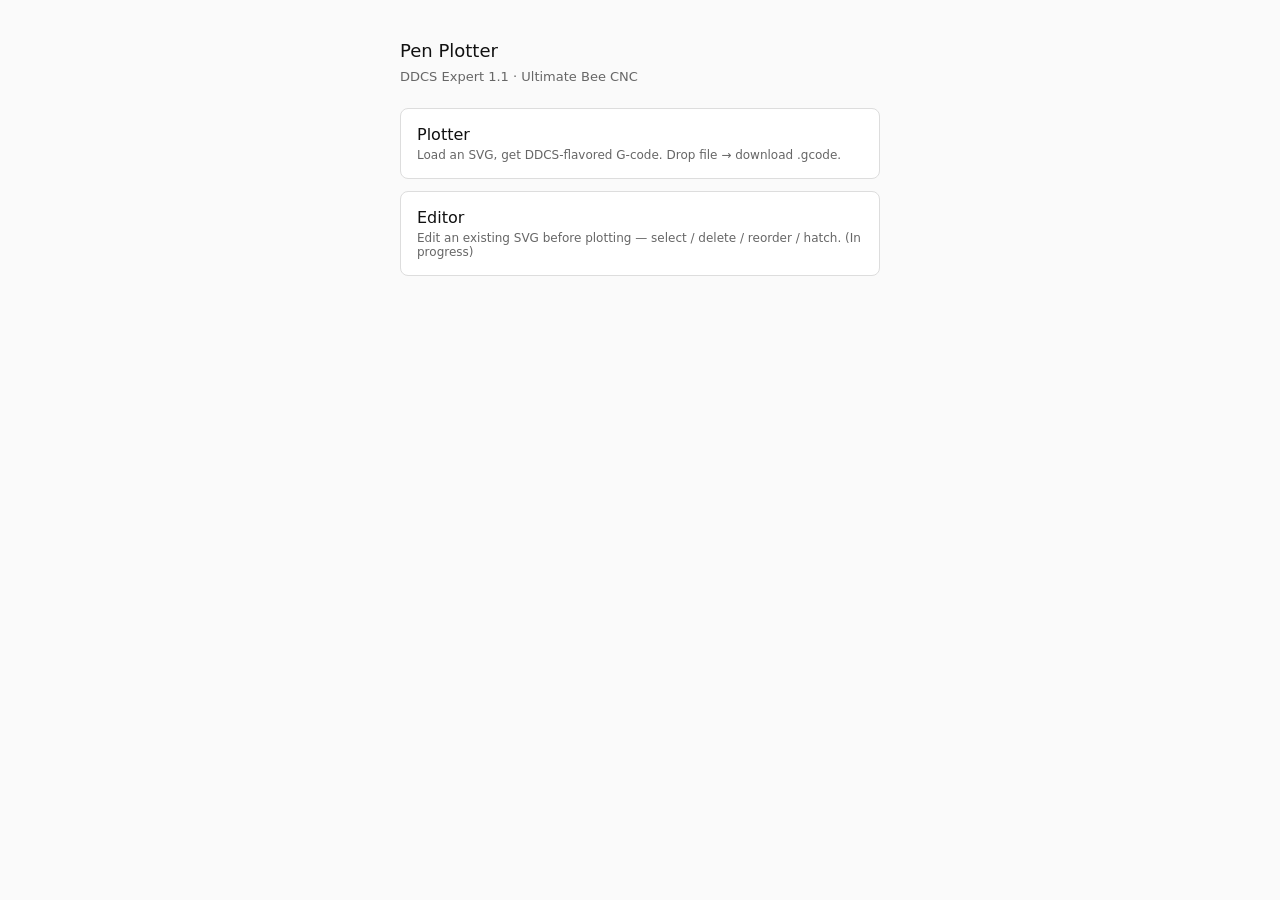
<file: index.html>
<!DOCTYPE html>
<html lang="en">
<head>
<meta charset="utf-8">
<title>Pen Plotter</title>
<link rel="stylesheet" href="styles/common.css">
<style>
  body { padding: 40px; max-width: 560px; margin: 0 auto; }
  .app { display: block; padding: 16px; border: 1px solid var(--border); border-radius: 8px; margin-bottom: 12px; background: white; }
  .app:hover { border-color: var(--accent); }
  .app h2 { color: var(--fg); text-transform: none; letter-spacing: 0; font-size: 16px; margin-bottom: 4px; }
  .app p { margin: 0; color: var(--muted); font-size: 12px; }
</style>
</head>
<body>
<h1 style="margin-bottom:8px">Pen Plotter</h1>
<p style="color:var(--muted);margin-top:0;margin-bottom:24px">DDCS Expert 1.1 · Ultimate Bee CNC</p>

<a class="app" href="plotter.html">
  <h2>Plotter</h2>
  <p>Load an SVG, get DDCS-flavored G-code. Drop file → download .gcode.</p>
</a>

<a class="app" href="editor.html">
  <h2>Editor</h2>
  <p>Edit an existing SVG before plotting — select / delete / reorder / hatch. (In progress)</p>
</a>
</body>
</html>
</file>
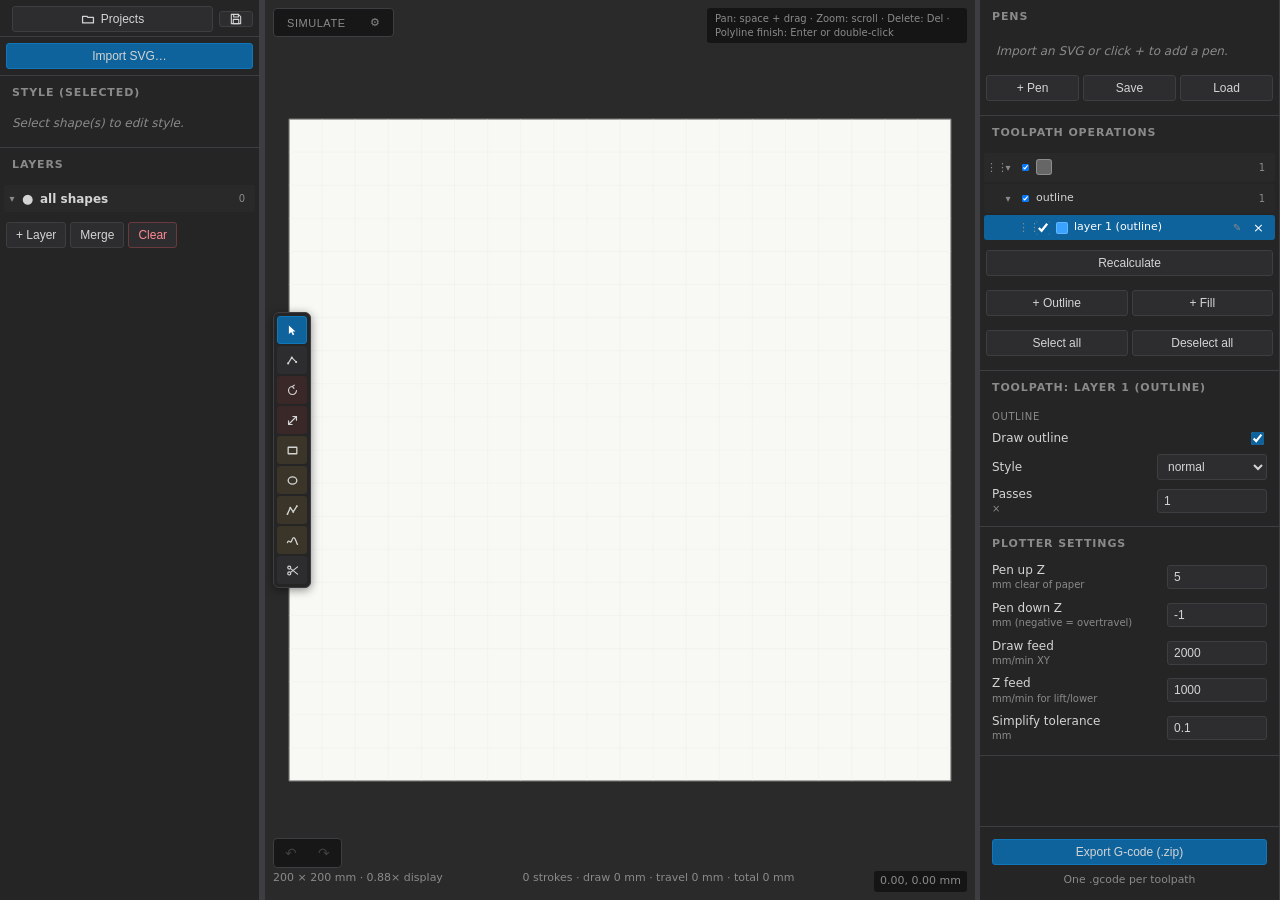
<file: app/index.html>
<!doctype html>
<html lang="en">
<head>
<meta charset="utf-8">
<meta name="viewport" content="width=device-width, initial-scale=1, viewport-fit=cover">
<title>Pen Plotter</title>
<style>
:root {
    --bg: #1e1e1e;
    --panel: #252526;
    --panel-2: #2d2d30;
    --border: #3e3e42;
    --text: #d4d4d4;
    --text-dim: #8a8a8a;
    --accent: #0e639c;
    --accent-hi: #1177bb;
    --danger: #c4444f;
    --canvas-bg: #f8f8f5;
    --canvas-grid: #e8e8e0;
}
* { box-sizing: border-box; }
html, body {
    margin: 0; padding: 0; height: 100%;
    font: 13px/1.35 -apple-system, "Segoe UI", system-ui, sans-serif;
    background: var(--bg); color: var(--text); overflow: hidden;
    user-select: none;
}
#app { display: grid; grid-template-columns: var(--left-w, 260px) 5px 1fr 5px var(--right-w, 300px); height: 100vh; }
/* Desktop: the mobile split handle + tab bar are hidden. */
#mobileSplit, #mobileTabs { display: none; }
/* Draggable dividers between the side panels and the canvas. */
.vsplit { background: var(--border); cursor: col-resize; }
.vsplit:hover, .vsplit.dragging { background: var(--accent-hi); }

/* Mobile / narrow: stack canvas on top, one tabbed panel below, with a
   draggable splitter. The two desktop side-panels share the bottom area;
   the active tab (body.mtab-toolpath) decides which one shows. */
@media (max-width: 820px) {
    #app {
        grid-template-columns: 1fr;
        grid-template-rows: var(--mobile-canvas, 52vh) 10px auto minmax(0, 1fr);
        grid-template-areas: "canvas" "split" "tabs" "panels";
    }
    #canvasWrap { grid-area: canvas; min-height: 0; }
    .vsplit { display: none; }
    #mobileSplit {
        grid-area: split; display: flex; align-items: center; justify-content: center;
        background: var(--panel); border-top: 1px solid var(--border);
        border-bottom: 1px solid var(--border); cursor: row-resize; touch-action: none;
    }
    #mobileSplit span { width: 40px; height: 4px; border-radius: 2px; background: var(--text-dim); }
    #mobileTabs { grid-area: tabs; display: flex; background: var(--panel); border-bottom: 1px solid var(--border); }
    #mobileTabs .mtab {
        flex: 1; background: none; border: 0; color: var(--text-dim);
        font-size: 12px; padding: 8px; cursor: pointer; border-bottom: 2px solid transparent;
    }
    #mobileTabs .mtab.active { color: var(--text); border-bottom-color: var(--accent-hi); }
    .panel, .panel.right {
        grid-area: panels; overflow-y: auto; -webkit-overflow-scrolling: touch;
        touch-action: pan-y; border-left: 0; border-right: 0;
    }
    /* Make the panel the ONE scroll container on touch — the desktop inner
       scrollers (vh max-heights) become nested touch-scroll traps, so let
       their content flow into the panel instead. */
    .panel .layers, .panel #plotColors, .panel #toolpathLayers {
        max-height: none !important; overflow: visible !important;
    }
    .help { display: none; } /* keyboard hints are desktop-only */
    body:not(.mtab-toolpath) .panel.right { display: none; }
    body.mtab-toolpath .panel:not(.right) { display: none; }
}
.panel { background: var(--panel); border-right: 1px solid var(--border); display: flex; flex-direction: column; min-height: 0; }
.panel:last-child { border-right: 0; border-left: 1px solid var(--border); }
.panel h2 {
    font-size: 11px; text-transform: uppercase; letter-spacing: .08em;
    color: var(--text-dim); margin: 0; padding: 10px 12px 6px;
}
.panel section { border-bottom: 1px solid var(--border); padding-bottom: 8px; }
.panel section:last-child { border-bottom: 0; }

/* ===== toolbar ===== */
/* Compact tool grid — 4 per row, no section headers, minimal padding */
.toolbox { display: none; } /* tools moved into the canvas as a floating stack */
/* Floating vertical tool stack overlaid on the canvas (desktop + mobile).
   Moved into #canvasWrap at boot (tools.js). */
.tools {
    position: absolute; left: 8px; top: 50%; transform: translateY(-50%); z-index: 6;
    display: flex; flex-direction: column; gap: 2px;
    padding: 3px; background: var(--panel);
    border: 1px solid var(--border); border-radius: 6px;
    box-shadow: 0 2px 10px rgba(0,0,0,.45);
}
.tool {
    background: var(--panel-2); border: 1px solid transparent; color: var(--text);
    width: 30px; height: 28px; cursor: pointer; border-radius: 3px;
    display: flex; align-items: center; justify-content: center;
}
.tool svg { width: 13px; height: 13px; display: block; }
/* Transform tools (select/rotate/scale) — neutral cool tint.
   Draw tools — warm tint. Distinguishes the two groups even with the
   section headers removed. */
.tool[data-tool="select"],
.tool[data-tool="rotate"],
.tool[data-tool="scale"]    { background: #3a2828; }
.tool[data-tool="line"],
.tool[data-tool="rect"],
.tool[data-tool="ellipse"],
.tool[data-tool="polyline"],
.tool[data-tool="freehand"] { background: #3a3528; }
.tool[data-tool="select"]:hover,
.tool[data-tool="rotate"]:hover,
.tool[data-tool="scale"]:hover { background: #4d3535; }
.tool[data-tool="line"]:hover,
.tool[data-tool="rect"]:hover,
.tool[data-tool="ellipse"]:hover,
.tool[data-tool="polyline"]:hover,
.tool[data-tool="freehand"]:hover { background: #4a4030; }
/* Active state still wins (accent blue) regardless of group tint */
.tool.active { background: var(--accent) !important; border-color: var(--accent-hi); }
.tool:hover { border-color: var(--border); }
.tool.active { background: var(--accent); border-color: var(--accent-hi); }
.tool small { font-size: 9px; color: var(--text-dim); }
.tool.active small { color: rgba(255,255,255,.8); }

/* ===== layer panel ===== */
.layers { padding: 4px; max-height: 50vh; overflow-y: auto; }
.layer-row {
    display: grid; grid-template-columns: 14px 14px 1fr 18px; gap: 4px;
    align-items: center; padding: 4px 6px; border-radius: 3px;
    cursor: pointer; margin-bottom: 2px;
}
.layer-row.indented { padding-left: 18px; }
/* Leaf shape rows hold only a swatch + name — give the name the wide
   column and keep it on one line (otherwise it lands in a 14px cell and
   wraps). */
.layer-row.shape-leaf { grid-template-columns: 14px 1fr; }
.layer-row.shape-leaf .group-name {
    font-weight: 400; text-transform: none;
    overflow: hidden; text-overflow: ellipsis; white-space: nowrap;
}
.layer-row.has-selection { box-shadow: inset 2px 0 0 #1177bb; }
.layer-row .sel-count {
    background: #1177bb; color: white; font-size: 9px;
    padding: 1px 5px; border-radius: 8px; font-variant-numeric: tabular-nums;
    justify-self: end;
}

.group-row {
    display: grid; grid-template-columns: 12px 14px 1fr auto; gap: 4px;
    align-items: center; padding: 5px 6px 5px 2px;
    margin: 2px 0; border-radius: 3px; cursor: pointer;
    background: rgba(255,255,255,.02);
}
.group-row:hover { background: rgba(255,255,255,.05); }
.group-row .chevron { color: var(--text-dim); font-size: 10px; text-align: center; }
.group-row .group-name { font-size: 12px; font-weight: 600; text-transform: lowercase;
    overflow: hidden; text-overflow: ellipsis; white-space: nowrap; }
.group-row .group-count { color: var(--text-dim); font-size: 10px; font-variant-numeric: tabular-nums; padding-right: 4px; }

/* Plot Colors panel */
.pc-row {
    display: grid; grid-template-columns: 22px 1fr 52px 28px 16px; gap: 6px;
    align-items: center; padding: 4px 8px; border-radius: 3px; margin-bottom: 2px;
}
.pc-width {
    width: 100%; box-sizing: border-box; background: var(--panel-2);
    border: 1px solid var(--border); border-radius: 3px; color: var(--text);
    font-size: 11px; padding: 2px 4px; font-variant-numeric: tabular-nums;
}
.pc-row:hover { background: var(--panel-2); }
.pc-swatch {
    position: relative; width: 20px; height: 20px;
    border: 1px solid var(--border); border-radius: 3px;
    cursor: pointer; padding: 0;
}
.pc-name {
    background: transparent; border: 0; color: var(--text);
    font-size: 12px; padding: 2px 4px; border-radius: 3px;
    min-width: 0;
}
.pc-name:focus { background: var(--panel-2); outline: 1px solid var(--accent-hi); }
.pc-badge {
    background: var(--panel-2); color: var(--text-dim);
    font-size: 10px; padding: 1px 6px; border-radius: 8px;
    font-variant-numeric: tabular-nums; text-align: center;
}
.pc-del {
    color: var(--text-dim); cursor: pointer; text-align: center; font-size: 13px;
}
.pc-del:hover { color: var(--danger); }
#plotColors .empty { color: var(--text-dim); font-size: 12px; padding: 8px 12px; font-style: italic; }

/* Right-side toolpath layer rows */
.tp-layer-row {
    display: grid; grid-template-columns: 14px 14px 1fr; gap: 6px;
    align-items: center; padding: 4px 8px; border-radius: 3px;
    cursor: pointer; margin-bottom: 2px;
}
.tp-layer-row:hover { background: var(--panel-2); }
.tp-layer-row.selected { background: rgba(17, 119, 187, 0.18); }
.tp-layer-row.active { background: var(--accent); color: white; }
.tp-layer-row.target-editing {
    background: rgba(255, 138, 61, 0.22);
    box-shadow: inset 2px 0 0 #ff8a3d;
}
/* Pen folder "selected" highlight — new + Outline / + Fill paths land
   inside this folder. Distinct from active-toolpath blue so the user
   can tell which folder is the target without confusing it with a
   toolpath selection. */
.group-row.pen-selected {
    background: rgba(255, 138, 61, 0.18);
    box-shadow: inset 2px 0 0 #ff8a3d;
}
/* While target-editing, let clicks fall through the toolpath overlay
   to the SVG shapes underneath, and lift the ghost art's opacity so
   shapes are easy to hit. */
body.target-editing .tp-group,
body.target-editing .tp-group * { pointer-events: none !important; }
/* While a shape-edit tool is active, clicks fall through the toolpath
   overlay to the artwork so node/scissors/draw work in toolpath/sim view. */
body.shape-tools .tp-group,
body.shape-tools .tp-group * { pointer-events: none !important; }
body.target-editing [data-layer-id] { opacity: 0.6 !important; }
/* Drag-and-drop visuals for moving toolpaths between pen folders. */
.tp-layer-row.dragging, .group-row.dragging { opacity: 0.5; }
.group-row.drop-target {
    background: rgba(17, 119, 187, 0.32);
    box-shadow: inset 0 0 0 1px var(--accent-hi);
}
/* Drag handle (⋮⋮) shown on every reorderable row. Greyed out by
   default; lights up with a grab cursor on hover so it's obvious
   what's grabbable. */
.drag-handle {
    color: var(--text-dim); cursor: grab;
    font-size: 11px; line-height: 1;
    text-align: center; user-select: none;
}
.drag-handle:hover { color: var(--text); }
.dragging .drag-handle { cursor: grabbing; }
/* Insertion indicator when dropping onto another toolpath row — a thin
   accent-blue bar appears at the top (drop-before) or bottom (drop-after)
   of the target row showing where the dragged item will land. */
.tp-layer-row.drop-before { box-shadow: inset 0 2px 0 var(--accent-hi); }
.tp-layer-row.drop-after  { box-shadow: inset 0 -2px 0 var(--accent-hi); }
.bulk-banner {
    background: rgba(17, 119, 187, 0.22);
    border-left: 2px solid var(--accent-hi);
    color: var(--text); font-size: 11px;
    padding: 6px 10px; margin: 6px 8px 4px;
    border-radius: 3px;
}
.target-edit-banner {
    position: absolute; top: 8px; left: 50%; transform: translateX(-50%);
    z-index: 25;
    background: rgba(255, 138, 61, 0.95); color: #1e1e1e;
    border: 1px solid #d56a1f; border-radius: 4px;
    padding: 6px 14px; font-size: 12px; font-weight: 500;
    box-shadow: 0 4px 12px rgba(0,0,0,.45);
    pointer-events: none;
}

/* Cloud / projects panel */
/* Stacked label + full-width input — the URL is too long for the
   1fr 100px .field grid the numeric settings use. */
.cloud-field { padding: 4px 12px; display: flex; flex-direction: column; gap: 4px; }
.cloud-field label { font-size: 11px; color: var(--text-dim); }
#cloudUrl, #cloudKey {
    background: var(--panel-2); border: 1px solid var(--border); color: var(--text);
    padding: 4px 6px; border-radius: 3px; font-size: 11px; width: 100%;
    font-family: ui-monospace, "SFMono-Regular", Menlo, monospace;
}
#cloudUrl:focus, #cloudKey:focus { outline: 1px solid var(--accent-hi); }
.cloud-list { padding: 4px; max-height: 22vh; overflow-y: auto; }
.cloud-row {
    display: grid; grid-template-columns: 1fr auto 18px; gap: 6px;
    align-items: center; padding: 4px 8px; border-radius: 3px;
    cursor: pointer; margin-bottom: 2px; font-size: 12px;
}
.cloud-row:hover { background: var(--panel-2); }
.cloud-row .cloud-name { overflow: hidden; text-overflow: ellipsis; white-space: nowrap; color: var(--text); }
.cloud-row .cloud-meta { color: var(--text-dim); font-size: 10px; font-variant-numeric: tabular-nums; }
.cloud-row .cloud-del {
    background: transparent; border: 0; color: var(--text-dim);
    font-size: 14px; cursor: pointer; padding: 0;
}
.cloud-row .cloud-del:hover { color: var(--danger); }
.empty { color: var(--text-dim); font-size: 11px; padding: 8px 12px; }
.empty.err { color: #ffb0b6; }

/* Projects / Presets popup — fixed-position popover anchored under the
   button that opened it. cloud-picker.js positions and removes it. */
.preset-popover {
    position: fixed; z-index: 300;
    background: var(--panel); border: 1px solid var(--border);
    border-radius: 4px; box-shadow: 0 8px 24px rgba(0,0,0,.55);
    padding: 12px; min-width: 520px; max-width: 760px;
    display: flex; flex-direction: column; gap: 10px;
    max-height: 80vh;
}
.preset-popover .preset-header {
    font-size: 11px; color: var(--text-dim);
    text-transform: uppercase; letter-spacing: .08em;
    padding-bottom: 6px; border-bottom: 1px solid var(--border);
    display: flex; justify-content: space-between; align-items: baseline;
}
.preset-popover .preset-header .preset-current {
    text-transform: none; letter-spacing: 0; color: var(--text);
    font-size: 11px; font-weight: 500;
}
.preset-popover .preset-actions { display: flex; gap: 6px; }
.preset-popover .preset-actions .btn { flex: 1; }
.preset-popover .preset-actions .btn:disabled { opacity: .4; cursor: not-allowed; }
.preset-popover .preset-list { overflow-y: auto; flex: 1; min-height: 0; }
.preset-popover .preset-row {
    display: grid; grid-template-columns: 1fr auto; gap: 10px;
    align-items: center; padding: 6px 8px; border-radius: 3px;
    font-size: 12px; margin-bottom: 2px;
}
.preset-popover.has-thumbs .preset-row {
    grid-template-columns: 72px 1fr auto;
}
.preset-popover .preset-row:hover { background: var(--panel-2); }
.preset-popover .preset-thumb {
    width: 72px; height: 72px;
    background: var(--canvas-bg); border: 1px solid var(--border);
    border-radius: 3px; overflow: hidden;
    display: flex; align-items: center; justify-content: center;
}
.preset-popover .preset-thumb svg { width: 100%; height: 100%; display: block; }
.preset-popover .preset-name-wrap {
    display: flex; flex-direction: column; gap: 2px; min-width: 0;
}
.preset-popover .preset-name {
    overflow: hidden; text-overflow: ellipsis; white-space: nowrap;
    color: var(--text); cursor: pointer; font-size: 13px;
}
.preset-popover .preset-name:hover { color: var(--accent-hi); }
.preset-popover .preset-swatches { display: flex; flex-wrap: wrap; gap: 3px; margin-top: 4px; }
.preset-popover .preset-swatches span {
    width: 14px; height: 14px; border-radius: 2px;
    border: 1px solid rgba(0,0,0,.35); box-sizing: border-box;
}
.preset-popover .preset-when {
    color: var(--text-dim); font-size: 10px; font-variant-numeric: tabular-nums;
}
.preset-popover .preset-row-actions { display: flex; gap: 4px; }
.preset-popover .preset-icon-btn {
    background: transparent; border: 1px solid transparent;
    color: var(--text-dim); cursor: pointer; padding: 2px 6px;
    border-radius: 3px; font-size: 13px; line-height: 1;
}
.preset-popover .preset-icon-btn:hover {
    background: var(--panel-2); border-color: var(--border); color: var(--text);
}
.preset-popover .preset-del:hover { color: var(--danger); border-color: var(--danger); }
.preset-popover .preset-empty { color: var(--text-dim); font-size: 11px; padding: 12px; text-align: center; }
.preset-popover .preset-empty.err { color: #ffb0b6; }
.preset-popover .preset-folder-header {
    display: flex; align-items: center; gap: 6px; cursor: pointer;
    padding: 5px 6px; margin-top: 2px; font-size: 11px; color: var(--text-dim);
    border-top: 1px solid var(--border); user-select: none;
}
.preset-popover .preset-folder-header:hover { color: var(--text); }
.preset-popover .preset-folder-caret { width: 10px; }
.preset-popover .preset-folder-name { flex: 1; color: var(--text); }
.preset-popover .preset-folder-count { opacity: .6; font-variant-numeric: tabular-nums; }
.preset-popover .preset-row-foldered { margin-left: 14px; }
/* Modal variant: centered dialog over a dimming backdrop. */
.preset-modal-backdrop {
    position: fixed; inset: 0; z-index: 300;
    background: rgba(0,0,0,.55);
    display: flex; align-items: center; justify-content: center;
}
.preset-popover.preset-modal {
    position: static; min-width: 0; width: min(620px, 92vw); max-height: 80vh;
}
.preset-popover .preset-close {
    margin-left: auto; background: none; border: none; cursor: pointer;
    color: var(--text-dim); font-size: 13px; line-height: 1; padding: 0 2px;
}
.preset-popover .preset-close:hover { color: var(--text); }
/* In-app prompt/confirm dialogs (ui-dialog.js) — webview lacks window.prompt. */
.ui-dialog-backdrop {
    position: fixed; inset: 0; z-index: 400;
    background: rgba(0,0,0,.55);
    display: flex; align-items: center; justify-content: center;
}
.ui-dialog {
    background: var(--panel); border: 1px solid var(--border);
    border-radius: 4px; box-shadow: 0 8px 24px rgba(0,0,0,.55);
    padding: 16px; width: min(380px, 92vw);
    display: flex; flex-direction: column; gap: 12px;
}
.ui-dialog-msg { font-size: 13px; color: var(--text); white-space: pre-line; }
/* Settings modal rows: label on the left (with a hint), control on the right. */
.setting-row { display: flex; align-items: center; justify-content: space-between; gap: 12px; cursor: pointer; }
.setting-row > span { font-size: 13px; color: var(--text); }
.setting-row small { display: block; color: var(--text-dim); font-size: 11px; margin-top: 2px; }
.setting-row input[type=checkbox] { width: 16px; height: 16px; flex: none; cursor: pointer; }
/* Recalculate button glows accent when the toolpath is stale. */
#recalcBtn.stale { background: var(--accent); border-color: var(--accent-hi); color: #fff; }
.ui-dialog-input {
    width: 100%; box-sizing: border-box; padding: 6px 8px;
    background: var(--panel-2); border: 1px solid var(--border);
    border-radius: 3px; color: var(--text); font-size: 13px;
}
.ui-dialog-btns { display: flex; justify-content: flex-end; gap: 8px; }
.ui-dialog-choices { display: flex; flex-direction: column; gap: 4px; max-height: 260px; overflow-y: auto; }
.ui-dialog-choice {
    display: flex; align-items: center; gap: 8px; text-align: left;
    padding: 6px 8px; background: var(--panel-2); border: 1px solid transparent;
    border-radius: 3px; color: var(--text); cursor: pointer; font-size: 13px;
}
.ui-dialog-choice:hover { border-color: var(--border); }
.ui-dialog-choice.selected { border-color: var(--accent); background: #2a3340; }
.ui-dialog-choice-sw { width: 16px; height: 16px; border-radius: 3px; border: 1px solid rgba(0,0,0,.4); flex: none; }
.ui-dialog-choice-label { flex: 1; }
.tp-layer-row.indented { padding-left: 20px; }
.tp-layer-row .exp { margin: 0; width: 14px; height: 14px; cursor: pointer; accent-color: var(--accent); }
.tp-layer-row .swatch { width: 12px; height: 12px; border-radius: 2px; border: 1px solid rgba(255,255,255,.2); }
.tp-layer-name { font-size: 12px; overflow: hidden; text-overflow: ellipsis; white-space: nowrap; }
.layer-row:hover { background: var(--panel-2); }
.layer-row.active { background: var(--accent); }
.layer-row .swatch {
    width: 14px; height: 14px; border-radius: 2px; border: 1px solid rgba(255,255,255,.2);
    cursor: pointer;
}
.layer-row .vis { color: var(--text-dim); font-size: 12px; cursor: pointer; }
.layer-row .vis:hover { color: var(--text); }
.layer-row .name { font-size: 12px; background: transparent; border: 0; color: inherit;
    width: 100%; padding: 2px; }
.layer-row .name:focus { background: rgba(0,0,0,.3); outline: 1px solid var(--accent-hi); }
.layer-row .del { color: var(--text-dim); cursor: pointer; text-align: center; font-size: 11px; }
.layer-row .del:hover { color: var(--danger); }
.layer-actions { display: flex; gap: 4px; padding: 4px 6px 6px; }
.btn {
    background: var(--panel-2); border: 1px solid var(--border); color: var(--text);
    padding: 5px 9px; cursor: pointer; font-size: 12px; border-radius: 3px;
}
.btn:hover { background: #3a3a3d; }
.btn.primary { background: var(--accent); border-color: var(--accent-hi); }
.btn.primary:hover { background: var(--accent-hi); }
.btn.primary:disabled { opacity: .5; cursor: not-allowed; }
.btn.danger { color: #ff8a92; border-color: #6a3a3e; }
.btn.danger:hover { background: #4a2a2e; }
.btn:disabled { opacity: .35; cursor: not-allowed; }

/* ===== canvas ===== */
.canvas-wrap {
    background: #2a2a2a; position: relative; overflow: hidden;
    display: flex; align-items: center; justify-content: center;
}
/* Canvas now fills the wrap; the doc "paper" is a rect drawn in
   user-space by render.js so it scrolls/zooms with the viewBox. The
   SVG itself has no background — the wrap's dark gray shows through
   the area outside the document. */
.canvas-svg { background: transparent; }
.canvas-svg.tool-line, .canvas-svg.tool-rect, .canvas-svg.tool-ellipse,
.canvas-svg.tool-polyline, .canvas-svg.tool-freehand { cursor: crosshair; }
.canvas-svg.tool-scissors { cursor: crosshair; }
.canvas-svg.tool-node { cursor: pointer; }
.canvas-svg.tool-select { cursor: default; }
.canvas-svg.tool-rotate, .canvas-svg.tool-scale { cursor: grab; }
.canvas-svg.panning { cursor: grab; }
/* No `fill` or `stroke-width` here on purpose — let each shape's own
   attributes take effect (CSS rules outrank XML presentation attrs and
   would force fill:none / fixed stroke width on every shape if set).
   The parent <g fill="none" stroke-width=0.3> provides a sensible default
   for un-attributed (user-drawn) shapes. */
.shape { pointer-events: stroke; cursor: pointer; transition: filter 0.06s ease; }
.shape[fill]:not([fill="none"]) { pointer-events: fill; }
.shape.selected { stroke-dasharray: 4 2; }
/* Hover halo — same idea as the toolpath overlay: the shape under the
   cursor pops so the user knows what they'll select. Uses drop-shadow
   so unstroked (fill-only) shapes still get visible feedback. */
.shape:hover { filter: drop-shadow(0 0 0.6px var(--accent-hi)) drop-shadow(0 0 0.4px var(--accent-hi)); }
.preview { stroke: #888; stroke-dasharray: 3 3; fill: none; stroke-width: 0.5; vector-effect: non-scaling-stroke; pointer-events: none; }
/* Scissors hover: the span that a click would snip, drawn solid red. */
.preview.trim-cut { stroke: #ff3b30; stroke-width: 3; stroke-dasharray: none; opacity: 0.9; stroke-linecap: round; }
/* Node-edit hover: ring the node a click would delete. */
.preview.node-hi { fill: #ff3b30; fill-opacity: 0.45; stroke: #ff3b30; stroke-width: 1.5; stroke-dasharray: none; vector-effect: non-scaling-stroke; }
/* Node-edit handles: every node of the selected shape. */
.node-handle { fill: #fff; stroke: var(--accent-hi); stroke-width: 1.4; vector-effect: non-scaling-stroke; }
.node-handle.active { fill: var(--accent-hi); stroke: #fff; stroke-width: 1.6; }

/* ===== toolpath overlay hit geometry =====
   .tp-group wraps each toolpath in the toolpath/simulation overlay.
   .tp-hit holds invisible click geometry (shape area for fills, thick
   transparent strokes for outlines) — kept fully transparent. Hover
   feedback comes solely from the Select tool's pink ghost (interaction.js);
   no tint glow behind the path. */
.status {
    position: absolute; bottom: 8px; left: 8px; right: 8px;
    color: var(--text-dim); font-size: 11px; pointer-events: none;
    display: flex; justify-content: space-between;
}
.status .coords { background: rgba(0,0,0,.5); padding: 3px 6px; border-radius: 3px; }
.help {
    position: absolute; top: 8px; right: 8px;
    color: var(--text-dim); font-size: 10px;
    background: rgba(0,0,0,.5); padding: 4px 8px; border-radius: 3px;
    pointer-events: none; max-width: 260px;
}

/* ===== settings/right panel ===== */
.right { overflow-y: auto; }
.field { padding: 4px 12px; display: grid; grid-template-columns: 1fr 100px; gap: 8px; align-items: center; }
.field label { font-size: 12px; color: var(--text); }
.field label small { color: var(--text-dim); display: block; font-size: 10px; }
.field input[type=number] {
    background: var(--panel-2); border: 1px solid var(--border); color: var(--text);
    padding: 4px 6px; border-radius: 3px; font-size: 12px; width: 100%;
    font-variant-numeric: tabular-nums;
}
.field input:focus { outline: 1px solid var(--accent-hi); }
.export {
    padding: 12px; margin-top: auto; border-top: 1px solid var(--border);
    display: flex; flex-direction: column; gap: 8px;
}
.import-row { padding: 8px 12px; display: flex; gap: 6px; }

/* ===== toast ===== */
#toast {
    position: fixed; bottom: 16px; left: 50%; transform: translateX(-50%);
    background: var(--panel-2); border: 1px solid var(--border);
    color: var(--text); padding: 10px 16px; border-radius: 4px;
    box-shadow: 0 4px 16px rgba(0,0,0,.6);
    opacity: 0; pointer-events: none; transition: opacity .2s; z-index: 400;
    max-width: 60vw;
}
#toast.show { opacity: 1; }
#toast.error { border-color: var(--danger); color: #ffb0b6; }

/* drop zone overlay */
.drop-overlay {
    position: absolute; inset: 0; background: rgba(14,99,156,.2);
    border: 2px dashed var(--accent-hi); display: none;
    align-items: center; justify-content: center; pointer-events: none;
    font-size: 18px; color: white; z-index: 50;
}
.drop-overlay.show { display: flex; }

input[type=file] { display: none; }

/* Both the artwork panel (layers/style) and the toolpath panel are always
   visible now — no mode gating. The legacy .mode-*-only classes are inert. */

/* tool icons */
.tool svg { display: block; }
.tool { color: var(--text); }
.tool.active { color: white; }

/* preview toggles (top-left of canvas) */
/* Small HUD shown during rotate/scale — displays the live value at
   the cursor and accepts a typed exact value (Enter to apply). */
.transform-hud {
    position: absolute; z-index: 30;
    background: rgba(20,20,20,.92); border: 1px solid var(--accent-hi);
    border-radius: 4px; padding: 4px 8px;
    display: flex; align-items: center; gap: 6px;
    font-size: 11px; color: var(--text);
    box-shadow: 0 4px 12px rgba(0,0,0,.5);
    pointer-events: auto;
}
.transform-hud[hidden] { display: none; }
.transform-hud label {
    color: var(--text-dim); text-transform: uppercase;
    letter-spacing: .05em; font-size: 9px;
}
.transform-hud input {
    background: var(--panel-2); border: 1px solid var(--border);
    color: var(--text); padding: 2px 5px; border-radius: 2px;
    width: 64px; font-size: 11px; font-variant-numeric: tabular-nums;
}
.transform-hud span { color: var(--text-dim); font-size: 11px; }
.transform-hud .btn { padding: 2px 8px; font-size: 11px; }

.undo-floating {
    position: absolute; bottom: 32px; left: 8px; display: flex; gap: 4px;
    background: rgba(20,20,20,.85); border: 1px solid var(--border);
    border-radius: 4px; padding: 3px; z-index: 20;
}
.undo-floating .view-toggle {
    min-width: 28px; padding: 4px 8px; font-size: 14px; line-height: 1;
}
.undo-floating .view-toggle:disabled { opacity: .35; cursor: not-allowed; }
.view-toggles {
    position: absolute; top: 8px; left: 8px; display: flex; gap: 4px;
    background: rgba(20,20,20,.85); border: 1px solid var(--border);
    border-radius: 4px; padding: 3px; z-index: 20;
}
.view-toggle {
    background: transparent; border: 0; color: var(--text-dim);
    padding: 4px 10px; cursor: pointer; font-size: 11px; border-radius: 3px;
    text-transform: uppercase; letter-spacing: .05em;
}
.view-toggle:hover { color: var(--text); }
.view-toggle.on { background: var(--accent); color: white; }

/* stats line (bottom strip) */
.status #stats { font-variant-numeric: tabular-nums; }

/* active-layer panel — compact field layout with select dropdowns */
#activeLayerContent .field { grid-template-columns: 1fr 110px; padding: 3px 12px; }
#activeLayerContent select {
    background: var(--panel-2); border: 1px solid var(--border); color: var(--text);
    padding: 4px 6px; border-radius: 3px; font-size: 12px; width: 100%;
}
#activeLayerContent select:focus { outline: 1px solid var(--accent-hi); }
#activeLayerContent .subhead {
    font-size: 10px; color: var(--text-dim);
    text-transform: uppercase; letter-spacing: .06em;
    padding: 8px 12px 2px;
}
#activeLayerContent .empty,
#styleContent .empty {
    color: var(--text-dim); font-size: 12px; padding: 8px 12px; font-style: italic;
}
#styleContent .field { padding: 4px 12px; }
.paint-swatches {
    display: flex; gap: 4px; align-items: center;
}
.swatch-btn {
    position: relative; width: 24px; height: 22px; padding: 0;
    border: 1px solid var(--border); border-radius: 3px;
    cursor: pointer; background: var(--panel-2);
}
.swatch-btn:hover { border-color: var(--text-dim); }
.swatch-btn.active { border-color: var(--accent-hi); box-shadow: 0 0 0 1px var(--accent-hi); }
.none-swatch {
    background-color: white;
    background-image: linear-gradient(to top right,
        transparent calc(50% - 1.5px),
        #c4444f calc(50% - 1.5px), #c4444f calc(50% + 1.5px),
        transparent calc(50% + 1.5px));
}
.paint-status {
    font-size: 11px; color: var(--text-dim);
    font-variant-numeric: tabular-nums;
    overflow: hidden; text-overflow: ellipsis; white-space: nowrap;
}
.mixed-swatch {
    background-image:
        repeating-linear-gradient(45deg, #888 0 4px, #ccc 4px 8px);
}

/* Swatch-based picker popover: None + custom-color + preset grid + hex. */
.paint-popover {
    position: fixed; z-index: 200;
    background: var(--panel); border: 1px solid var(--border);
    border-radius: 4px; padding: 8px;
    box-shadow: 0 6px 18px rgba(0,0,0,.5);
    display: flex; flex-direction: column; gap: 8px;
    width: 188px;
}
.paint-popover-row { display: flex; gap: 6px; }
.paint-popover-tile { width: 24px; height: 24px; position: relative; }
.paint-popover-tile.active {
    border-color: var(--accent-hi); box-shadow: 0 0 0 1px var(--accent-hi);
}
.paint-popover-grid {
    display: grid; grid-template-columns: repeat(5, 1fr); gap: 4px;
}
.custom-swatch {
    background: conic-gradient(
        red, orange, yellow, lime, cyan, blue, magenta, red);
}
.paint-popover-hex {
    background: var(--panel-2); border: 1px solid var(--border);
    color: var(--text); font-size: 12px; padding: 4px 6px;
    width: 100%; border-radius: 3px; font-family: ui-monospace, monospace;
}
</style>
<script src="https://apploader.pages.dev/fred-host.js" defer></script>
</head>
<body>
<div id="app">
    <!-- LEFT: tools + layers -->
    <div class="panel">
        <section style="border-bottom: 1px solid var(--border); padding: 6px 6px 4px; display: flex; gap: 6px; align-items: center;">
            <span data-fred-home-mount></span>
            <button class="btn" id="projectBtn" title="Save / open / delete full project (SVG + toolpaths + plot colors + settings)" style="flex: 1; display: flex; align-items: center; justify-content: center; gap: 6px;">
                <svg viewBox="0 0 18 18" width="14" height="14" fill="none" stroke="currentColor" stroke-width="1.6" stroke-linecap="round" stroke-linejoin="round">
                    <path d="M2 5.5 L2 14 L16 14 L16 7 L9 7 L7.5 5.5 Z"/>
                </svg>
                <span>Projects</span>
            </button>
            <button class="btn" id="saveProjectBtn" title="Save project (overwrites the one that's open)" style="display: flex; align-items: center; justify-content: center; padding: 0 9px;">
                <svg viewBox="0 0 18 18" width="14" height="14" fill="none" stroke="currentColor" stroke-width="1.4" stroke-linejoin="round" stroke-linecap="round">
                    <path d="M3 3 H12 L15 6 V15 H3 Z"/>
                    <path d="M6 3 V6.5 H12 V3"/>
                    <rect x="5.5" y="9.5" width="7" height="5.5"/>
                </svg>
            </button>
        </section>
        <section style="border-bottom: 1px solid var(--border); padding: 6px;">
            <button class="btn primary" id="importBtn" style="width: 100%;">Import SVG…</button>
            <input type="file" id="importFile" accept=".svg,image/svg+xml">
        </section>
        <section class="toolbox">
            <div class="tools" id="allTools">
                <button class="tool active" data-tool="select" title="Select (V) — click a shape; drag empty area for marquee; shift to add">
                    <svg viewBox="0 0 18 18" width="14" height="14" fill="currentColor">
                        <path d="M4 2 L4 14 L7.2 11.2 L9.4 15.5 L11.4 14.5 L9.3 10.3 L13 10.3 Z"/>
                    </svg>

                </button>
                <button class="tool" data-tool="node" title="Node edit (N) — click a node to delete it; the path closes back up">
                    <svg viewBox="0 0 18 18" width="14" height="14" fill="none" stroke="currentColor" stroke-width="1.5" stroke-linecap="round" stroke-linejoin="round">
                        <polyline points="3,13 8,5 14,11"/>
                        <rect x="1.7" y="11.7" width="2.6" height="2.6" fill="currentColor" stroke="none"/>
                        <rect x="6.7" y="3.7" width="2.6" height="2.6" fill="currentColor" stroke="none"/>
                        <rect x="12.7" y="9.7" width="2.6" height="2.6" fill="currentColor" stroke="none"/>
                    </svg>

                </button>
                <button class="tool" data-tool="rotate" title="Rotate — drag a shape to rotate around its center">
                    <!-- Simple 3/4 circular arrow — minimal rotate icon -->
                    <svg viewBox="0 0 18 18" width="14" height="14" fill="none" stroke="currentColor" stroke-width="1.6" stroke-linecap="round" stroke-linejoin="round">
                        <path d="M14.5 9 A 5.5 5.5 0 1 1 9 3.5"/>
                        <polyline points="11.5,1.5 9,3.5 11,6"/>
                    </svg>

                </button>
                <button class="tool" data-tool="scale" title="Scale (S) — drag a shape to scale from its center">
                    <!-- Diagonal double-headed arrow (NE/SW) — universal resize -->
                    <svg viewBox="0 0 18 18" width="14" height="14" fill="none" stroke="currentColor" stroke-width="1.6" stroke-linecap="round" stroke-linejoin="round">
                        <line x1="3.5" y1="14.5" x2="14.5" y2="3.5"/>
                        <polyline points="3.5,9.5 3.5,14.5 8.5,14.5"/>
                        <polyline points="9.5,3.5 14.5,3.5 14.5,8.5"/>
                    </svg>

                </button>
                <button class="tool" data-tool="rect" title="Rectangle (R)">
                    <svg viewBox="0 0 18 18" width="20" height="20" fill="none" stroke="currentColor" stroke-width="1.8">
                        <rect x="3" y="4.5" width="12" height="9" rx="0.5"/>
                    </svg>

                </button>
                <button class="tool" data-tool="ellipse" title="Ellipse (E)">
                    <svg viewBox="0 0 18 18" width="20" height="20" fill="none" stroke="currentColor" stroke-width="1.8">
                        <ellipse cx="9" cy="9" rx="6" ry="5"/>
                    </svg>

                </button>
                <button class="tool" data-tool="polyline" title="Polyline (P) — Enter to finish">
                    <svg viewBox="0 0 18 18" width="20" height="20" fill="none" stroke="currentColor" stroke-width="1.8" stroke-linecap="round" stroke-linejoin="round">
                        <polyline points="2,14 6,5 10,11 15,3"/>
                        <circle cx="2" cy="14" r="1.2" fill="currentColor" stroke="none"/>
                        <circle cx="6" cy="5" r="1.2" fill="currentColor" stroke="none"/>
                        <circle cx="10" cy="11" r="1.2" fill="currentColor" stroke="none"/>
                        <circle cx="15" cy="3" r="1.2" fill="currentColor" stroke="none"/>
                    </svg>

                </button>
                <button class="tool" data-tool="freehand" title="Freehand (F)">
                    <svg viewBox="0 0 18 18" width="20" height="20" fill="none" stroke="currentColor" stroke-width="1.8" stroke-linecap="round">
                        <path d="M2 12 C 4 6, 6 15, 8 9 S 12 4, 14 10 S 16 14, 16 14"/>
                    </svg>

                </button>
                <button class="tool" data-tool="scissors" title="Scissors / Trim (X) — click a vector where it crosses others to snip out that span">
                    <svg viewBox="0 0 18 18" width="20" height="20" fill="none" stroke="currentColor" stroke-width="1.6" stroke-linecap="round" stroke-linejoin="round">
                        <circle cx="4.5" cy="13" r="2.1"/>
                        <circle cx="4.5" cy="5" r="2.1"/>
                        <line x1="6.4" y1="11.6" x2="16" y2="4"/>
                        <line x1="6.4" y1="6.4" x2="16" y2="14"/>
                    </svg>

                </button>
            </div>
        </section>
        <section id="stylePanel" class="mode-svg-only">
            <h2>Style (selected)</h2>
            <div id="styleContent"></div>
        </section>
        <section style="flex: 1; display: flex; flex-direction: column; min-height: 0;">
            <h2>Layers</h2>
            <div class="layers" id="layers"></div>
            <div class="layer-actions">
                <button class="btn" id="addLayer">+ Layer</button>
                <button class="btn" id="mergeShapes" title="Merge selected shapes into one (boolean union)">Merge</button>
                <button class="btn danger" id="clearLayer" title="Clear active layer">Clear</button>
            </div>
        </section>
    </div>

    <div class="vsplit" id="vsplitLeft" aria-hidden="true"></div>

    <!-- CENTER: canvas -->
    <div class="canvas-wrap" id="canvasWrap">
        <svg class="canvas-svg tool-select" id="canvas" xmlns="http://www.w3.org/2000/svg"></svg>
        <div class="drop-overlay" id="dropOverlay">Drop SVG to import</div>

        <div class="view-toggles">
            <button class="view-toggle" id="toggleSimPens" title="Render toolpath strokes at their actual pen width (artwork fades behind)">Simulate</button>
            <button class="view-toggle" id="settingsBtn" title="Settings">⚙</button>
        </div>

        <!-- Transform HUD — shows the live angle/factor while rotating or
             scaling, and lets the user type an exact value. Hidden by
             default; interaction.js positions and fills it. -->
        <div id="transformHud" class="transform-hud" hidden>
            <label id="transformHudLabel">angle</label>
            <input id="transformHudInput" type="number" step="0.1">
            <span id="transformHudUnit">°</span>
            <button class="btn primary" id="transformHudOk" title="Apply">OK</button>
            <button class="btn" id="transformHudCancel" title="Revert">Cancel</button>
        </div>

        <div class="undo-floating">
            <button class="view-toggle" id="undoBtn" title="Undo (Ctrl+Z)" disabled>↶</button>
            <button class="view-toggle" id="redoBtn" title="Redo (Ctrl+Shift+Z)" disabled>↷</button>
        </div>

        <div class="help">Pan: space + drag · Zoom: scroll · Delete: Del · Polyline finish: Enter or double-click</div>
        <div class="status">
            <span id="docInfo"></span>
            <span id="stats"></span>
            <span class="coords" id="coords">0.00, 0.00 mm</span>
        </div>
    </div>

    <div class="vsplit" id="vsplitRight" aria-hidden="true"></div>

    <!-- RIGHT: toolpath / plot settings + export -->
    <div class="panel right">
        <section class="mode-plot-only">
            <h2>Pens</h2>
            <div id="plotColors" style="padding: 4px; max-height: 22vh; overflow-y: auto;"></div>
            <div class="layer-actions">
                <button class="btn" id="addPlotColor" title="Add a pen" style="flex:1;">+ Pen</button>
                <button class="btn" id="savePalette" title="Save current palette to cloud" style="flex:1;">Save</button>
                <button class="btn" id="loadPalette" title="Load a palette from cloud" style="flex:1;">Load</button>
            </div>
        </section>
        <section class="mode-plot-only">
            <h2>Toolpath Operations</h2>
            <div id="toolpathLayers" style="padding: 4px; max-height: 30vh; overflow-y: auto;"></div>
            <div class="layer-actions" style="margin-bottom: 4px;">
                <button class="btn" id="recalcBtn" title="Recompute the toolpath from the current artwork" style="flex:1;">Recalculate</button>
            </div>
            <div class="layer-actions" style="margin-bottom: 4px;">
                <button class="btn" id="addOutlineTp" style="flex:1;">+ Outline</button>
                <button class="btn" id="addFillTp" style="flex:1;">+ Fill</button>
            </div>
            <div class="layer-actions">
                <button class="btn" id="exportAll" title="Select every toolpath for export" style="flex:1;">Select all</button>
                <button class="btn" id="exportNone" title="Deselect every toolpath" style="flex:1;">Deselect all</button>
            </div>
        </section>
        <section id="activeLayerPanel" class="mode-plot-only">
            <h2>Active Toolpath</h2>
            <div id="activeLayerContent"></div>
        </section>
        <section class="mode-toolpath-only">
            <h2>Plotter Settings</h2>
            <div class="field">
                <label>Pen up Z <small>mm clear of paper</small></label>
                <input type="number" id="penUpZ" step="0.1" value="5">
            </div>
            <div class="field">
                <label>Pen down Z <small>mm (negative = overtravel)</small></label>
                <input type="number" id="penDownZ" step="0.1" value="-1">
            </div>
            <div class="field">
                <label>Draw feed <small>mm/min XY</small></label>
                <input type="number" id="drawFeed" step="100" value="2000">
            </div>
            <div class="field">
                <label>Z feed <small>mm/min for lift/lower</small></label>
                <input type="number" id="zFeed" step="100" value="1000">
            </div>
            <div class="field">
                <label>Simplify tolerance <small>mm</small></label>
                <input type="number" id="tol" step="0.01" value="0.1">
            </div>
        </section>
        <div class="export">
            <button class="btn primary" id="exportBtn">Export G-code (.zip)</button>
            <small style="color: var(--text-dim); text-align: center;">One .gcode per toolpath</small>
        </div>
    </div>

    <!-- Mobile-only: drag handle + tab bar (hidden on desktop) -->
    <div id="mobileSplit" aria-hidden="true"><span></span></div>
    <div id="mobileTabs" role="tablist">
        <button class="mtab active" data-mtab="svg">SVG</button>
        <button class="mtab" data-mtab="toolpath">Toolpath</button>
    </div>
</div>

<!-- Document settings modal (opened from the dimension readout). -->
<div id="docModal" class="ui-dialog-backdrop" style="display:none;">
    <div class="ui-dialog">
        <div class="ui-dialog-msg" style="display:flex; justify-content:space-between; align-items:center; font-weight:600;">
            <span>Document</span>
            <button class="preset-close" id="docModalClose" title="Close">✕</button>
        </div>
        <div class="field">
            <label>Units</label>
            <select id="docUnit">
                <option value="mm">mm</option>
                <option value="in">inches</option>
            </select>
        </div>
        <div class="field">
            <label>Width <small class="doc-unit-label">mm</small></label>
            <input type="number" id="docW" min="10" max="2000" step="1" value="200">
        </div>
        <div class="field">
            <label>Height <small class="doc-unit-label">mm</small></label>
            <input type="number" id="docH" min="10" max="2000" step="1" value="200">
        </div>
    </div>
</div>

<div id="settingsModal" class="ui-dialog-backdrop" style="display:none;">
    <div class="ui-dialog">
        <div class="ui-dialog-msg" style="display:flex; justify-content:space-between; align-items:center; font-weight:600;">
            <span>Settings</span>
            <button class="preset-close" id="settingsModalClose" title="Close">✕</button>
        </div>
        <label class="setting-row">
            <span>Auto-recalculate toolpaths
                <small>Recompute the toolpath whenever the artwork changes. Off: use the Recalculate button.</small>
            </span>
            <input type="checkbox" id="autoRecalcToggle">
        </label>
    </div>
</div>

<div id="toast"></div>

<script type="module" src="js/main.js"></script>
</body>
</html>
</file>
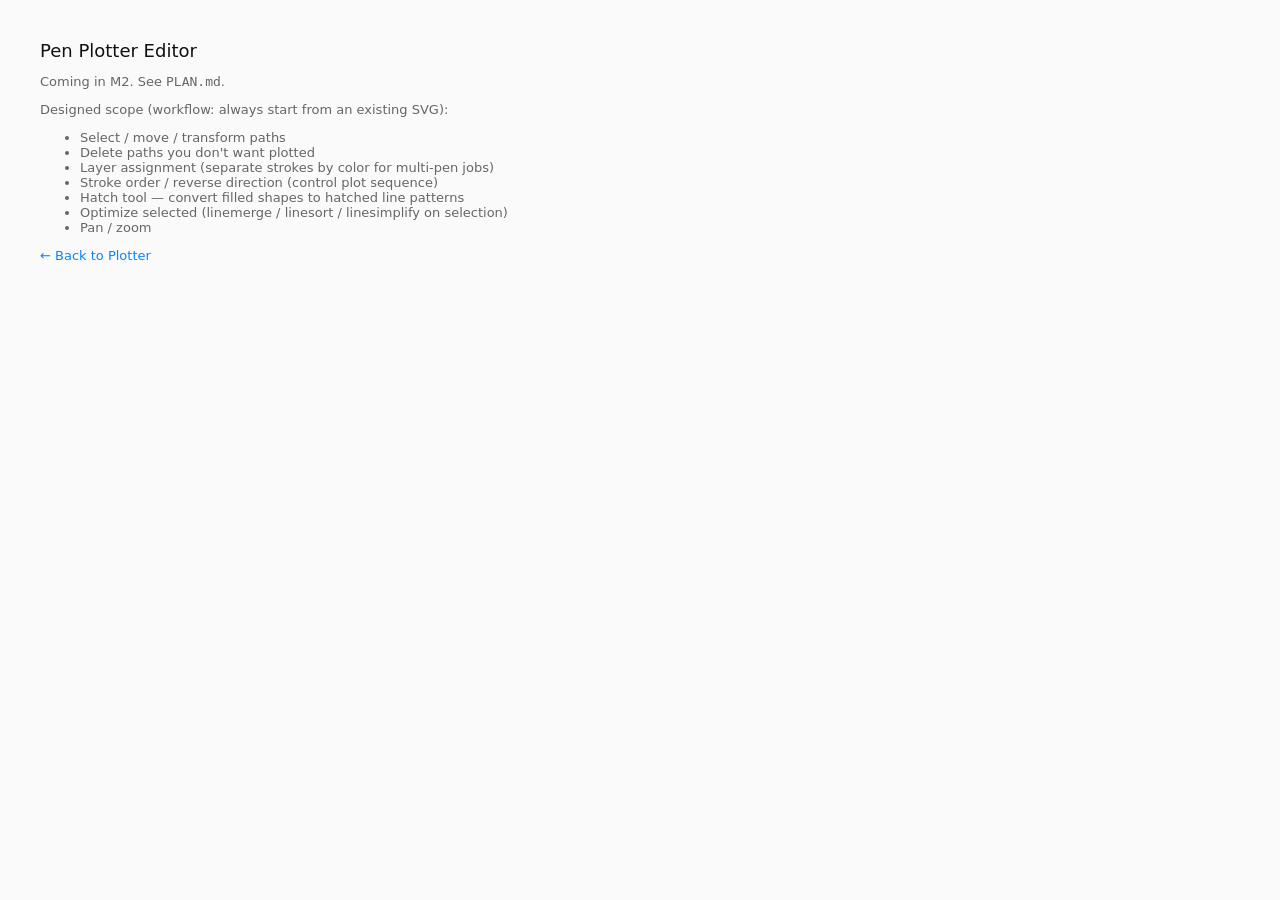
<file: editor.html>
<!DOCTYPE html>
<html lang="en">
<head>
<meta charset="utf-8">
<title>Editor — Pen Plotter</title>
<link rel="stylesheet" href="styles/common.css">
<style>
  body { padding: 40px; max-width: 720px; }
  .placeholder { color: var(--muted); }
</style>
</head>
<body>
<h1>Pen Plotter Editor</h1>
<p class="placeholder">Coming in M2. See <code>PLAN.md</code>.</p>
<p class="placeholder">Designed scope (workflow: always start from an existing SVG):</p>
<ul class="placeholder">
  <li>Select / move / transform paths</li>
  <li>Delete paths you don't want plotted</li>
  <li>Layer assignment (separate strokes by color for multi-pen jobs)</li>
  <li>Stroke order / reverse direction (control plot sequence)</li>
  <li>Hatch tool — convert filled shapes to hatched line patterns</li>
  <li>Optimize selected (linemerge / linesort / linesimplify on selection)</li>
  <li>Pan / zoom</li>
</ul>
<p><a href="plotter.html">← Back to Plotter</a></p>
</body>
</html>
</file>
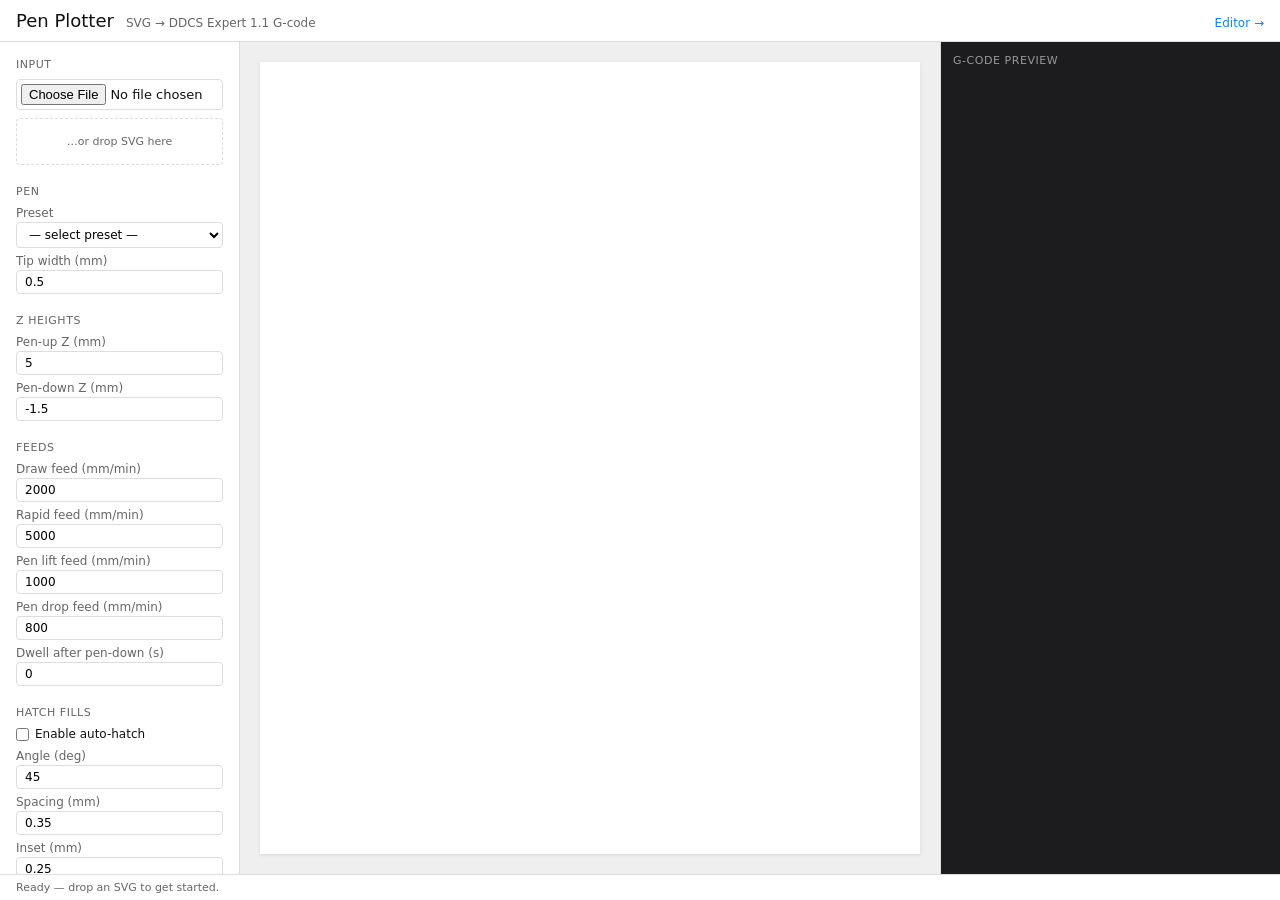
<file: plotter.html>
<!DOCTYPE html>
<html lang="en">
<head>
<meta charset="utf-8">
<title>Pen Plotter — DDCS</title>
<link rel="stylesheet" href="styles/common.css">
<link rel="stylesheet" href="styles/plotter.css">
</head>
<body>
<header>
  <h1>Pen Plotter</h1>
  <span class="subtitle">SVG → DDCS Expert 1.1 G-code</span>
  <span class="header-spacer"></span>
  <a href="editor.html">Editor →</a>
</header>

<main>
  <aside id="sidebar">
    <div id="params-root">

      <section>
        <h2>Input</h2>
        <input type="file" id="file" accept=".svg,image/svg+xml">
        <div id="drop" class="drop-zone">…or drop SVG here</div>
      </section>

      <section>
        <h2>Pen</h2>
        <label>Preset
          <select id="preset">
            <option value="">— select preset —</option>
          </select>
        </label>
        <label>Tip width (mm)
          <input data-param="tipWidth" type="number" step="0.1" min="0.1">
        </label>
      </section>

      <section>
        <h2>Z heights</h2>
        <label>Pen-up Z (mm)
          <input data-param="penUpZ" type="number" step="0.1">
        </label>
        <label>Pen-down Z (mm)
          <input data-param="penDownZ" type="number" step="0.1">
        </label>
      </section>

      <section>
        <h2>Feeds</h2>
        <label>Draw feed (mm/min)
          <input data-param="drawFeed" type="number" step="50">
        </label>
        <label>Rapid feed (mm/min)
          <input data-param="rapidFeed" type="number" step="100">
        </label>
        <label>Pen lift feed (mm/min)
          <input data-param="penLiftFeed" type="number" step="50">
        </label>
        <label>Pen drop feed (mm/min)
          <input data-param="penDropFeed" type="number" step="50">
        </label>
        <label>Dwell after pen-down (s)
          <input data-param="dwellAfterDown" type="number" step="0.1" min="0">
        </label>
      </section>

      <section>
        <h2>Hatch fills</h2>
        <label class="checkbox-row">
          <input data-param="hatchEnabled" type="checkbox">
          Enable auto-hatch
        </label>
        <label>Angle (deg)
          <input data-param="hatchAngle" type="number" step="5">
        </label>
        <label>Spacing (mm)
          <input data-param="hatchSpacing" type="number" step="0.1" min="0.05">
        </label>
        <label>Inset (mm)
          <input data-param="hatchInset" type="number" step="0.1" min="0">
        </label>
      </section>

      <section>
        <h2>Output</h2>
        <button id="generate">Regenerate G-code</button>
        <p style="margin:6px 0 0 0"></p>
        <button id="download" disabled>Download .gcode</button>
      </section>

    </div>
  </aside>

  <div id="canvas-wrap">
    <canvas id="preview" width="900" height="700"></canvas>
  </div>

  <section id="gcode-panel">
    <h2>G-code preview</h2>
    <textarea id="gcode" readonly spellcheck="false"></textarea>
  </section>
</main>

<footer id="status">Ready — drop an SVG to get started.</footer>

<script type="module" src="./src/plotter/plotter.js"></script>
</body>
</html>
</file>
<file: styles/common.css>
/* Shared base styles for plotter and editor apps. */

:root {
  --bg: #fafafa;
  --fg: #111;
  --muted: #666;
  --border: #ddd;
  --accent: #0a84ff;
  --accent-soft: rgba(10, 132, 255, 0.1);
  --code-bg: #1c1c1e;
  --code-fg: #f4f4f4;
}

* { box-sizing: border-box; }

html, body {
  margin: 0;
  padding: 0;
  height: 100%;
  font-family: -apple-system, BlinkMacSystemFont, "Segoe UI", system-ui, sans-serif;
  font-size: 13px;
  color: var(--fg);
  background: var(--bg);
}

h1, h2, h3 { margin: 0; font-weight: 500; }
h1 { font-size: 18px; }
h2 {
  font-size: 11px;
  text-transform: uppercase;
  letter-spacing: 0.05em;
  color: var(--muted);
  margin-bottom: 8px;
}

button {
  font: inherit;
  padding: 6px 12px;
  border: 1px solid var(--border);
  background: white;
  border-radius: 4px;
  cursor: pointer;
}
button:hover:not(:disabled) {
  border-color: var(--accent);
  color: var(--accent);
}
button:disabled { opacity: 0.4; cursor: not-allowed; }

input[type=number], input[type=text], input[type=file], textarea {
  font: inherit;
  padding: 4px 8px;
  border: 1px solid var(--border);
  border-radius: 4px;
  background: white;
  width: 100%;
}
input[type=file] { padding: 4px; }

a { color: var(--accent); text-decoration: none; }
a:hover { text-decoration: underline; }
</file>
<file: styles/plotter.css>
/* Plotter app layout: header, 3-column main (sidebar | canvas | gcode), footer. */

body { display: flex; flex-direction: column; }

header {
  display: flex;
  align-items: baseline;
  gap: 12px;
  padding: 10px 16px;
  border-bottom: 1px solid var(--border);
  background: white;
}
.subtitle { color: var(--muted); font-size: 12px; }
.header-spacer { flex: 1; }
header a { font-size: 12px; }

main {
  flex: 1;
  display: grid;
  grid-template-columns: 240px 1fr 340px;
  min-height: 0;
}

#sidebar {
  border-right: 1px solid var(--border);
  background: white;
  overflow-y: auto;
  padding: 16px;
}
#sidebar section + section { margin-top: 20px; }
#sidebar label {
  display: block;
  margin: 6px 0;
  font-size: 12px;
  color: var(--muted);
}
#sidebar label input { margin-top: 2px; }

#sidebar label.checkbox-row {
  display: flex;
  align-items: center;
  gap: 6px;
  color: var(--fg);
  margin: 8px 0;
}
#sidebar label.checkbox-row input { margin: 0; width: auto; }

#sidebar select {
  font: inherit;
  padding: 4px 8px;
  border: 1px solid var(--border);
  border-radius: 4px;
  background: white;
  width: 100%;
  margin-top: 2px;
}

.drop-zone {
  margin-top: 8px;
  padding: 16px;
  border: 1px dashed var(--border);
  border-radius: 4px;
  text-align: center;
  color: var(--muted);
  font-size: 11px;
}
.drop-zone.drag-over {
  border-color: var(--accent);
  color: var(--accent);
  background: var(--accent-soft);
}

#canvas-wrap {
  display: flex;
  align-items: center;
  justify-content: center;
  background: #efefef;
  overflow: hidden;
  padding: 20px;
}
#preview {
  background: white;
  box-shadow: 0 1px 3px rgba(0, 0, 0, 0.1);
  width: 100%;
  height: 100%;
  max-width: 100%;
  max-height: 100%;
}

#gcode-panel {
  border-left: 1px solid var(--border);
  background: var(--code-bg);
  color: var(--code-fg);
  padding: 12px;
  display: flex;
  flex-direction: column;
}
#gcode-panel h2 { color: #999; margin-bottom: 8px; }
#gcode {
  flex: 1;
  background: transparent;
  color: var(--code-fg);
  border: none;
  font-family: ui-monospace, "SF Mono", Consolas, monospace;
  font-size: 11px;
  resize: none;
  padding: 0;
  width: 100%;
  outline: none;
}

footer#status {
  padding: 6px 16px;
  border-top: 1px solid var(--border);
  background: white;
  color: var(--muted);
  font-size: 11px;
}
</file>
